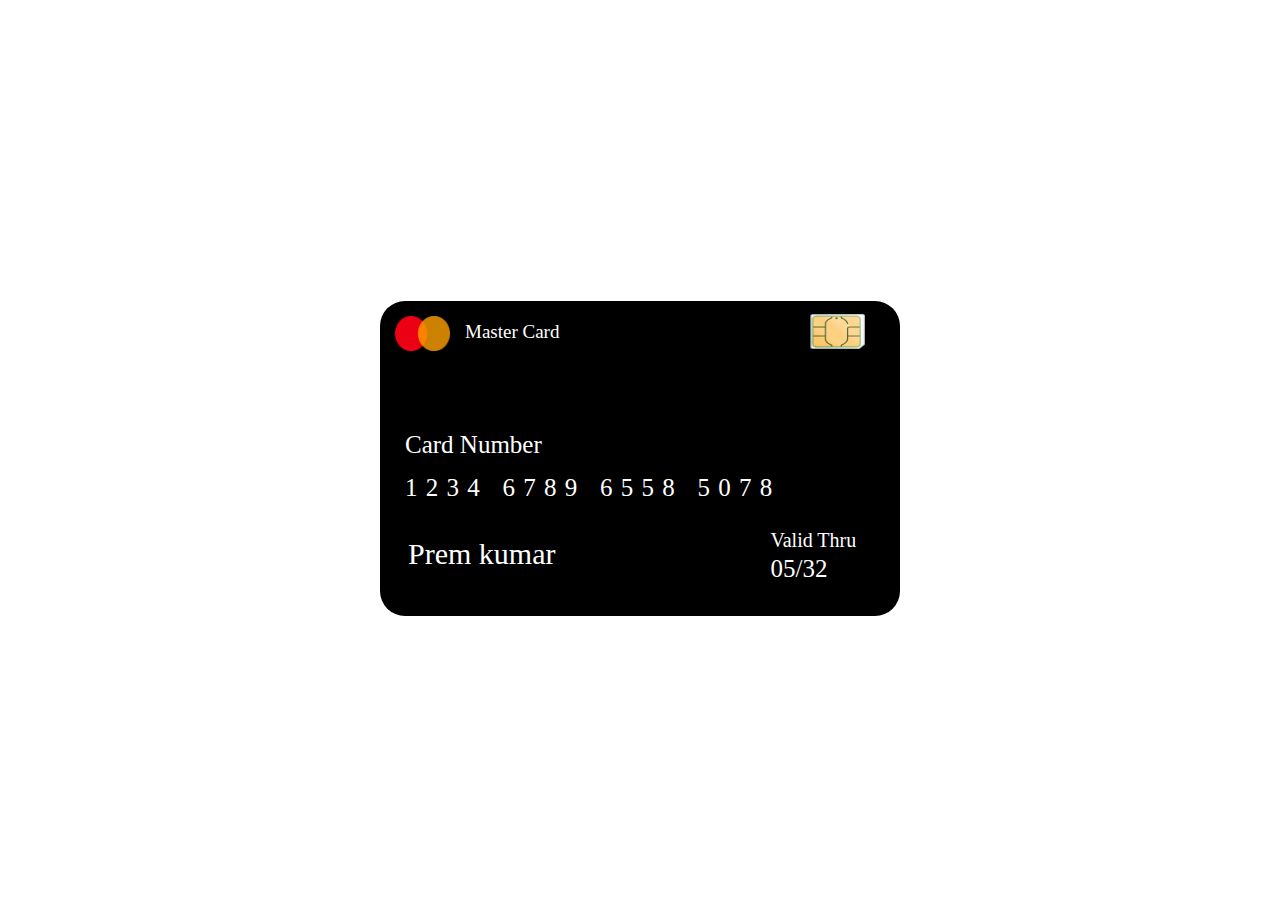
<file: 20 Mar 2024 - HTML & CSS/Project1/index.html>
<!DOCTYPE html>
<html lang="en">
<head>
    <meta charset="UTF-8">
    <meta name="viewport" content="width=device-width, initial-scale=1.0">
    <title>Project1</title>
    <link rel="stylesheet" href="style.css">
</head>
<body>
    <div class="card">
       <div class="header">
           <img class="pic1" src="image1.png">
           <img class="pic2" src="image2.png">
           <div class="name">Master Card</div>
       </div>

    <div class="semi-header">
        <div class="cardnumber">Card Number</div>
        <div class="number">1234 6789 6558 5078</div>
    </div>
     

    <div class="low-header">
            <div class="name2">Prem kumar</div>
            <div class="two">
                <div class="validthru">Valid Thru</div>
                <div class="date">05/32</div>
            </div>
        </div>
    </div>
</body>
</html>
</file>
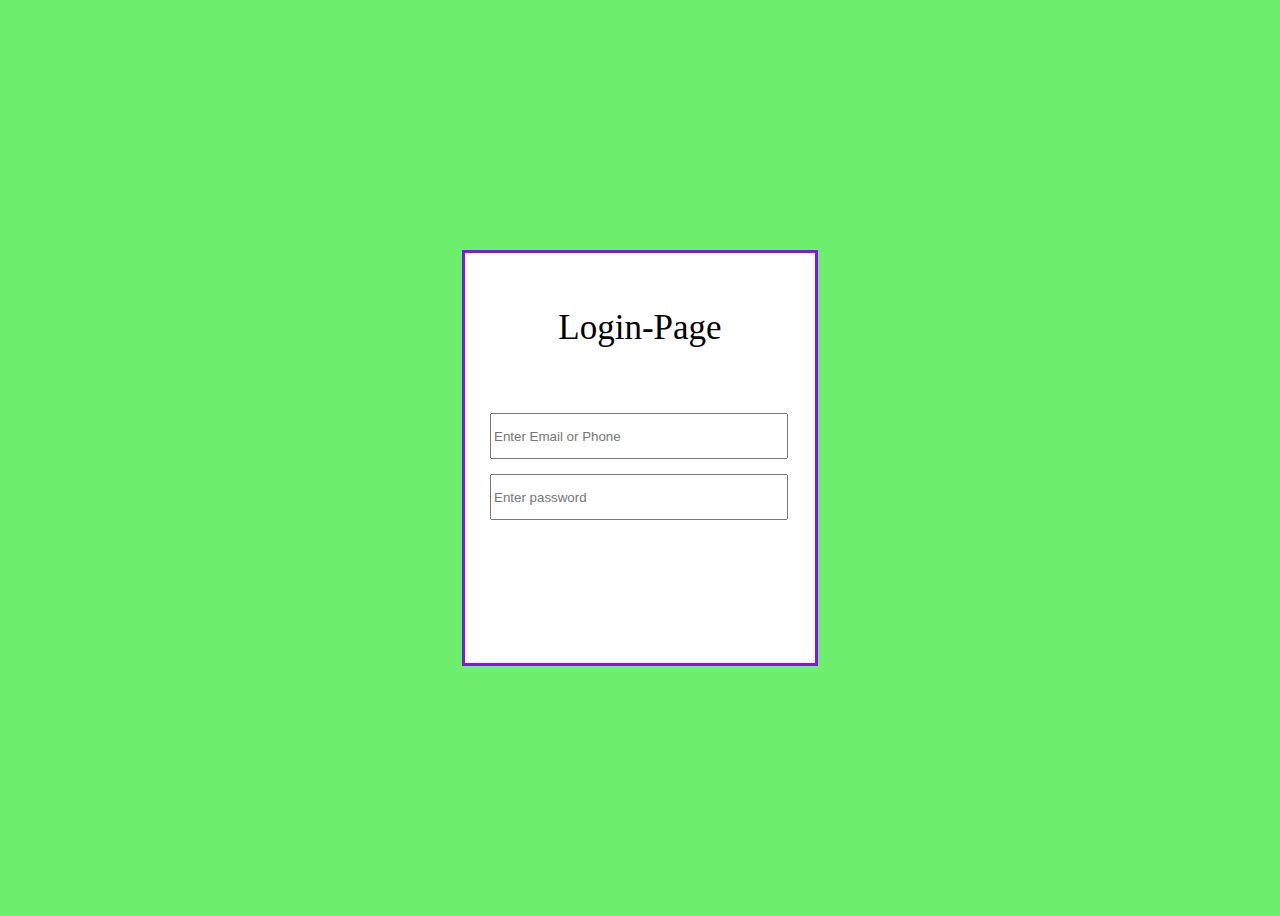
<file: 20 Mar 2024 - HTML & CSS/Project2/index2.html>
<!DOCTYPE html>
<html lang="en">
<head>
    <meta charset="UTF-8">
    <meta name="viewport" content="width=device-width, initial-scale=1.0">
    <link rel="stylesheet" href="index2.css">
    <title>Project2</title>
</head>
<body>
   <div class="box">
        <div class="header">Login-Page</div>


    <div class="boxes">
        
        <input class="box1" type="text" placeholder="Enter Email or Phone" >
        <input class="box2" type="text" placeholder="Enter password" >
        
        
    </div>
</div>    
</body>
</html>
</file>
<file: 20 Mar 2024 - HTML & CSS/Project1/style.css>
body
{
    display:flex;
    justify-content: center;
    align-items: center;
    min-height: 100vh;
}

.card
{
    width:520px;
    height:315px;
    background-color: black;
    border-radius:25px;
}

.header
{
    display: flex;
    flex-direction:row;
    justify-content: spacing-between;
}

.pic1
{
    height: 35px;
    width:55px;
    margin-top:15px;
    margin-left:15px;
}

.pic2
{
    margin-left:360px;
    margin-top:13px;
    height:35px;
    width:55px;
}

.name
{
    margin-left:-400px;
    color:white;
    margin-top:20px;
    font-size:19px;
    font-weight: 5px;
}

.semi-header
{
    display:flex;
    flex-direction: column;
    margin-top:80px;
    margin-left:25px;
}

.cardnumber
{
    color:white;
    font-size:25px;
}

.number{
    color:white;
    margin-top:15px;
    font-size:25px;
    letter-spacing: 0.33em;
}

.low-header
{
    display: flex;
    flex-direction: row;
    margin-top: 35px;
    margin-left:28px;
    
}
.name2{
    color:white;
    font-size: 30px;
    font-weight:5px;
}

.two
{
    display:flex;
    flex-direction: column;
    margin-left:215px;
    line-height: 1.3;
    font-size:25px;
}

.validthru
{
    color:white;
    font-size:20px;
    margin-top:-10px;
}

.date
{
    color:white;
    
}
</file>
<file: 20 Mar 2024 - HTML & CSS/Project2/index2.css>
body{
    background-color: rgb(109, 239, 109);
    display:flex;
    justify-content: center;
    align-items: center;
    min-height: 100vh;
}


.box
{
    width:350px;
    height:410px;
    border-color: rgb(132, 19, 238);
    border-style: solid;
   
    box-shadow: 0 0 0 55px(0,0,0,0.9);
    background-color: white;
}

.header
{
      display: flex;
      justify-content: center;
      align-items: center;
      margin-top:55px;
      font-size:35px;
      
}

.header:last-child{
    height:50px;
}

.boxes
{
    justify-content: center;
    display:flex;
    align-items:start;
    flex-direction: column;
    margin-left:25px;
    margin-top:65px;
}

.boxes{
    position: relative;
    display: inline-block;
}

.box1
{
    margin-bottom:15px;
    width:290px;
    height:40px;
    
}

.box2
{
    margin-bottom:15px;
    width:290px;
    height:40px;
    
}
</file>
